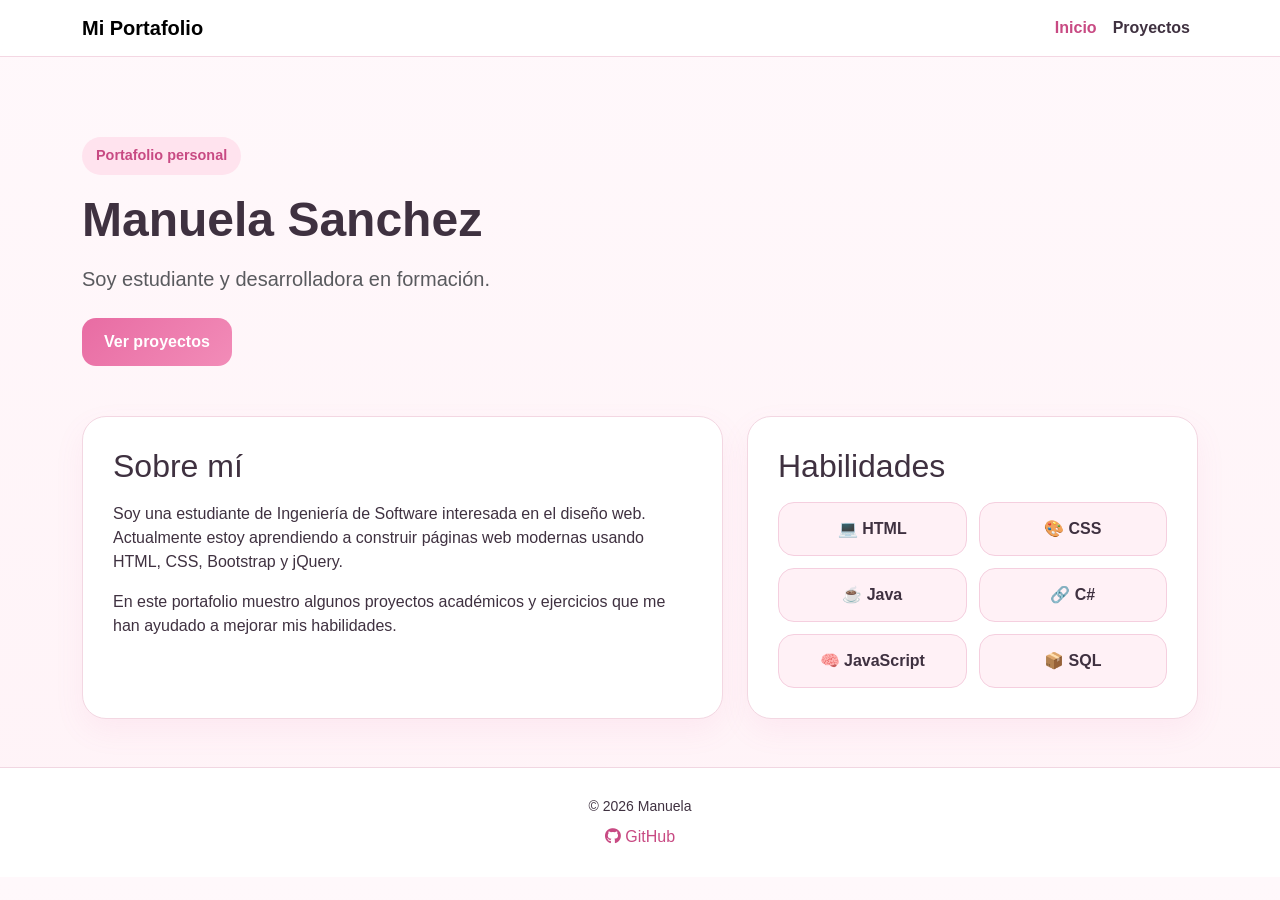
<file: index.html>
<!DOCTYPE html>
<html lang="en">
<head>
    <meta charset="UTF-8">
    <meta name="viewport" content="width=device-width, initial-scale=1.0">
    <title>Mi Portafolio</title>

    <link rel="stylesheet" href="css/bootstrap.min.css">
    <link rel="stylesheet" href="css/styles.css">   
    <link rel="stylesheet" href="https://cdnjs.cloudflare.com/ajax/libs/font-awesome/6.5.2/css/all.min.css">
</head>
<body>
    <nav class="navbar navbar-expand-lg navbar-light navbar-custom sticky-top">
        <div class="container">
        <a class="navbar-brand fw-bold" href="index.html">Mi Portafolio</a>
        <button class="navbar-toggler" type="button" data-bs-toggle="collapse" data-bs-target="#menu">
            <span class="navbar-toggler-icon"></span>
        </button>

        <div class="collapse navbar-collapse" id="menu">
            <ul class="navbar-nav ms-auto">
            <li class="nav-item"><a class="nav-link active" href="index.html">Inicio</a></li>
            <li class="nav-item"><a class="nav-link" href="projects.html">Proyectos</a></li>
            </ul>
        </div>
        </div>
    </nav>

    <header class="hero-section">
        <div class="container">
        <div class="row align-items-center g-4">
            <div class="col-lg-7">
            <span class="small-badge">Portafolio personal</span>
            <h1 class="display-5 fw-bold mt-3">Manuela Sanchez</h1>
            <p class="lead text-muted mt-3">
                Soy estudiante y desarrolladora en formación. 
            </p>
            <div class="d-flex flex-wrap gap-2 mt-4">
                <a href="projects.html" class="btn btn-pink">Ver proyectos</a>
            </div>
            </div>
        </div>
        </div>
    </header>

    <main class="pb-5">
        <div class="container">
        <div class="row g-4">
            <div class="col-lg-7" id="sobre-mi">
            <section class="content-card h-100">
                <h2 class="mb-3">Sobre mí</h2>
                <p>
                Soy una estudiante de Ingeniería de Software interesada en el diseño web.
                Actualmente estoy aprendiendo a construir páginas web modernas usando HTML,
                CSS, Bootstrap y jQuery.
                </p>
                <p class="mb-0">
                En este portafolio muestro algunos proyectos académicos y ejercicios
                que me han ayudado a mejorar mis habilidades.
                </p>
            </section>
            </div>

            <div class="col-lg-5">
            <section class="content-card h-100">
                <h2 class="mb-3">Habilidades</h2>
                <div class="skills-grid">
                <div class="skill-pill">💻 HTML</div>
                <div class="skill-pill">🎨 CSS</div>
                <div class="skill-pill">☕ Java</div>
                <div class="skill-pill">🔗 C#</div>
                <div class="skill-pill">🧠 JavaScript</div>
                <div class="skill-pill">📦 SQL</div>
                </div>
            </section>
            </div>
        </div>
        </div>
    </main>

    <footer class="footer">
        <div class="container text-center">
            <small class="d-block mb-2">© 2026 Manuela</small>
            <a href="https://github.com/manuss-u" class="link-github">
                <i class="fa-brands fa-github"></i> GitHub
            </a>
        </div>
    </footer>

    <script src="js/jquery.min.js"></script>
    <script src="js/bootstrap.bundle.min.js"></script>
    <script src="js/scripts.js"></script>
</body>
</html>
</file>
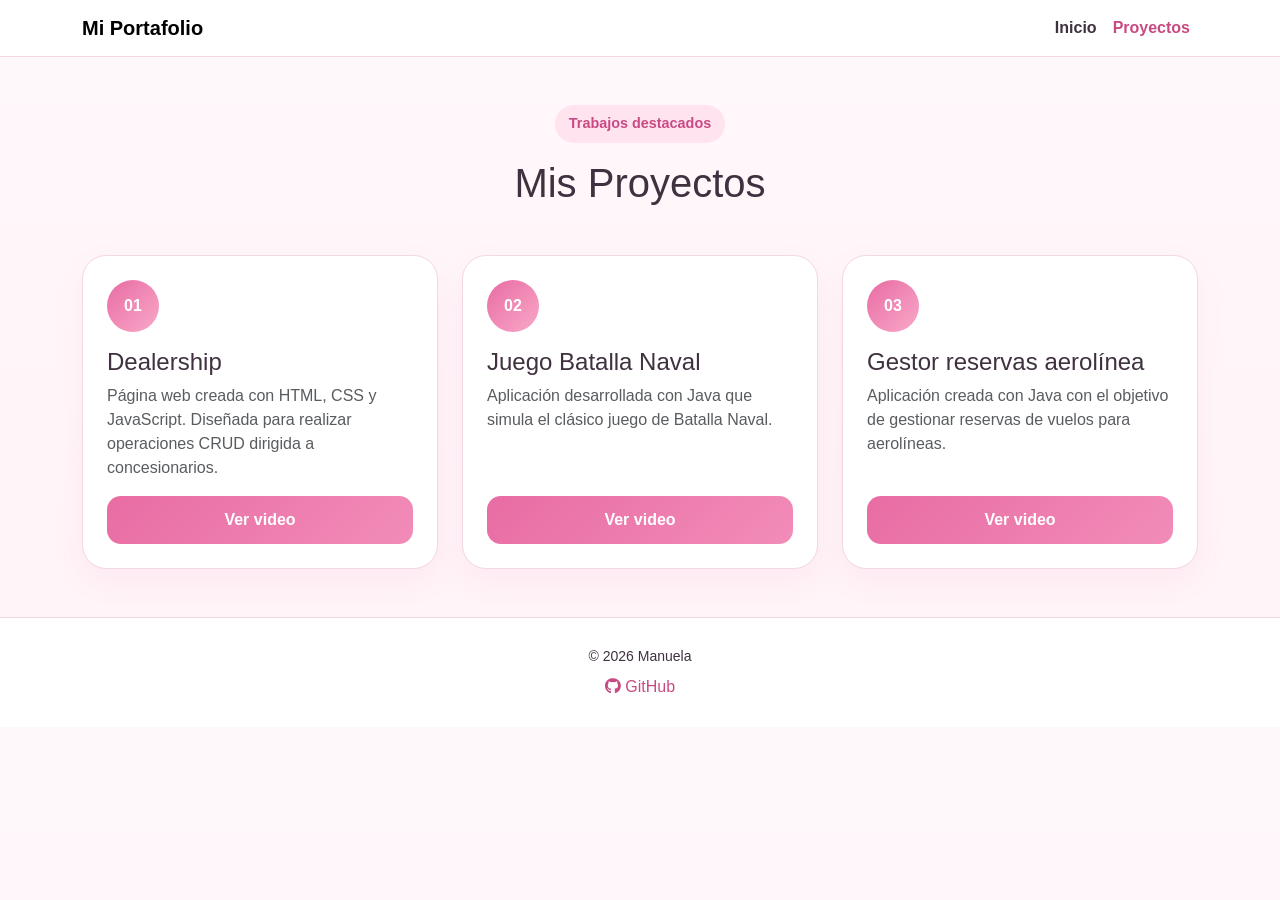
<file: projects.html>
<!DOCTYPE html>
<html lang="en">
<head>
    <meta charset="UTF-8">
    <meta name="viewport" content="width=device-width, initial-scale=1.0">
    <title>Mis Proyectos</title>

    <link rel="stylesheet" href="css/bootstrap.min.css">
    <link rel="stylesheet" href="css/styles.css">
    <link rel="stylesheet" href="https://cdnjs.cloudflare.com/ajax/libs/font-awesome/6.5.2/css/all.min.css">
</head>
<body>
    <nav class="navbar navbar-expand-lg navbar-light navbar-custom sticky-top">
        <div class="container">
        <a class="navbar-brand fw-bold" href="index.html">Mi Portafolio</a>
        <button class="navbar-toggler" type="button" data-bs-toggle="collapse" data-bs-target="#menu">
            <span class="navbar-toggler-icon"></span>
        </button>

        <div class="collapse navbar-collapse" id="menu">
            <ul class="navbar-nav ms-auto">
            <li class="nav-item"><a class="nav-link" href="index.html">Inicio</a></li>
            <li class="nav-item"><a class="nav-link active" href="projects.html">Proyectos</a></li>
            </ul>
        </div>
        </div>
    </nav>

    <main class="py-5">
        <div class="container">
        <div class="text-center mb-5">
            <span class="small-badge">Trabajos destacados</span>
            <h1 class="mt-3">Mis Proyectos</h1>
        </div>

        <div class="row g-4">
            <div class="col-md-6 col-lg-4">
            <article class="project-card h-100">
                <div class="project-number">01</div>
                <h2 class="h4 mt-3">Dealership</h2>
                <p class="text-muted">
                Página web creada con HTML, CSS y JavaScript. Diseñada para realizar operaciones 
                CRUD dirigida a concesionarios.
                </p>
                <button
                class="btn btn-pink btn-video mt-auto"
                data-video="https://www.youtube.com">
                Ver video
                </button>
            </article>
            </div>

            <div class="col-md-6 col-lg-4">
            <article class="project-card h-100">
                <div class="project-number">02</div>
                <h2 class="h4 mt-3">Juego Batalla Naval</h2>
                <p class="text-muted">
                Aplicación desarrollada con Java que simula el clásico juego de Batalla Naval.
                </p>
                <button
                class="btn btn-pink btn-video mt-auto"
                data-video="https://www.youtube.com">
                Ver video
                </button>
            </article>
            </div>

            <div class="col-md-6 col-lg-4">
            <article class="project-card h-100">
                <div class="project-number">03</div>
                <h2 class="h4 mt-3">Gestor reservas aerolínea</h2>
                <p class="text-muted">
                Aplicación creada con Java con el objetivo de gestionar reservas de vuelos para
                aerolíneas.
                </p>
                <button
                class="btn btn-pink btn-video mt-auto"
                data-video="https://www.youtube.com">
                Ver video
                </button>
            </article>
            </div>
        </div>
        </div>
    </main>

    <div class="modal fade" id="videoModal" tabindex="-1" aria-labelledby="videoModalLabel" aria-hidden="true">
        <div class="modal-dialog modal-dialog-centered modal-lg">
        <div class="modal-content modal-custom">
            <div class="modal-header border-0 pb-0">
            <h5 class="modal-title" id="videoModalLabel">Video del proyecto</h5>
            <button type="button" class="btn-close" data-bs-dismiss="modal" aria-label="Cerrar"></button>
            </div>
            <div class="modal-body">
            <div class="ratio ratio-16x9 rounded-4 overflow-hidden">
                <iframe
                id="videoFrame"
                src=""
                title="Video del proyecto"
                allow="autoplay; encrypted-media"
                allowfullscreen>
                </iframe>
            </div>
            </div>
            <div class="modal-footer border-0 pt-0">
            <button type="button" class="btn btn-outline-pink" data-bs-dismiss="modal">Cerrar</button>
            </div>
        </div>
        </div>
    </div>

    <footer class="footer">
        <div class="container text-center">
            <small class="d-block mb-2">© 2026 Manuela</small>
            <a href="https://github.com/manuss-u" class="link-github">
                <i class="fa-brands fa-github"></i> GitHub
            </a>
        </div>
    </footer>

    <script src="js/jquery.min.js"></script>
    <script src="js/bootstrap.bundle.min.js"></script>
    <script src="js/scripts.js"></script>
</body>
</html>
</file>
<file: css/styles.css>
:root {
  --rosa-principal: #e86ca3;
  --rosa-oscuro: #c84a83;
  --rosa-suave: #fff1f6;
  --rosa-medio: #ffd7e7;
  --blanco: #ffffff;
  --texto: #3f3140;
  --gris: #726476;
}

body {
  font-family: Arial, Helvetica, sans-serif;
  color: var(--texto);
  background: linear-gradient(180deg, #fff8fb 0%, #fff3f7 100%);
}

.navbar-custom {
  background-color: rgba(255, 255, 255, 0.9);
  backdrop-filter: blur(10px);
  border-bottom: 1px solid #f4d7e3;
}

.navbar .nav-link {
  color: var(--texto);
  font-weight: 600;
}

.navbar .nav-link.active,
.navbar .nav-link:hover {
  color: var(--rosa-oscuro);
}

.hero-section {
  padding: 80px 0 50px;
}

.small-badge {
  display: inline-block;
  background-color: #ffe3ee;
  color: var(--rosa-oscuro);
  padding: 8px 14px;
  border-radius: 999px;
  font-size: 0.9rem;
  font-weight: 700;
}

.content-card,
.project-card,
.modal-custom {
  background-color: var(--blanco);
  border: 1px solid #f3d7e2;
  border-radius: 24px;
  box-shadow: 0 12px 30px rgba(232, 108, 163, 0.08);
}

.content-card {
  padding: 30px;
}

.project-card {
  padding: 24px;
  display: flex;
  flex-direction: column;
}

.project-number {
  width: 52px;
  height: 52px;
  border-radius: 50%;
  background: linear-gradient(135deg, var(--rosa-principal), #f9a8c9);
  color: white;
  display: flex;
  align-items: center;
  justify-content: center;
  font-weight: 700;
}

.mini-info {
  display: flex;
  align-items: center;
  gap: 12px;
  padding: 12px 0;
  border-bottom: 1px solid #f6dce7;
}

.mini-info:last-child {
  border-bottom: 0;
}

.mini-dot {
  width: 10px;
  height: 10px;
  background-color: var(--rosa-principal);
  border-radius: 50%;
  flex-shrink: 0;
}

.skills-grid {
  display: grid;
  grid-template-columns: repeat(auto-fit, minmax(130px, 1fr));
  gap: 12px;
}

.skill-pill {
  background-color: var(--rosa-suave);
  border: 1px solid #f5cfdf;
  border-radius: 16px;
  padding: 14px;
  text-align: center;
  font-weight: 700;
}

.btn-pink {
  background: linear-gradient(135deg, var(--rosa-principal), #f28cb8);
  color: white;
  border: none;
  border-radius: 14px;
  padding: 12px 22px;
  font-weight: 700;
}

.btn-pink:hover {
  background: linear-gradient(135deg, var(--rosa-oscuro), var(--rosa-principal));
  color: white;
}

.footer {
  background-color: #fff;
  border-top: 1px solid #f1d7e2;
  padding: 28px 0;
}

.link-github {
    display: inline-block;
    color: #c84a83;
    text-decoration: none;
}

.link-github:hover {
    color: #333;
}

@media (max-width: 991px) {
  .hero-section {
    padding-top: 50px;
  }
}
</file>
